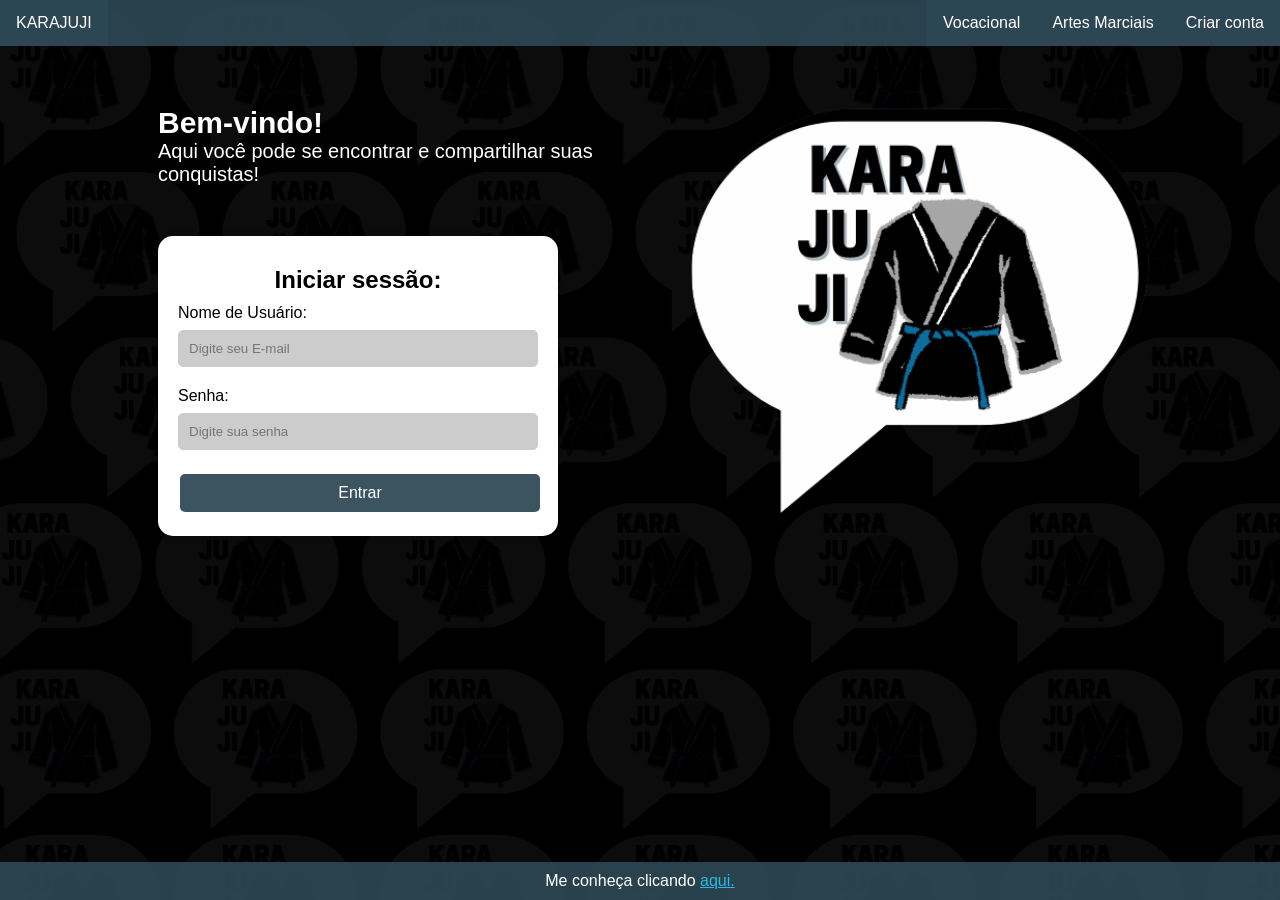
<file: frontend/src/pages/Bem-Vindo/index.html>
<!DOCTYPE html>
<html lang="en">
<head>
  <meta charset="UTF-8">
  <meta name="viewport" content="width=device-width, initial-scale=1.0">
  <link rel="stylesheet" href="style.css">
  <title>Bem-Vindo ao Karajuji</title>
</head>

<body>
  <header>
    <nav>
      <a href="./index.html">KARAJUJI</a>
    </nav>
    <div class="navbar" id="myNavbar">
      <a href="../Vocacional_teste/index.html">Vocacional</a>
      <div class="dropdown">
        <button class="dropbtn">Artes Marciais
          <i class="fa fa-caret-down"></i>
        </button>
        <div class="dropdown-content">
          <a href="../InfoJUDÔ/index.html">Judô</a>
          <a href="../InfoJIUJITSU/index.html">Jiu-Jitsu</a>
          <a href="../InfoKARATÊ/index.html">Karatê</a>
        </div>
      </div>
      <a href="../CriarConta/index.html">Criar conta</a>
    </div>
  </header>  
  
  <main>  
    <div class="container_esquerda">
        <div class="container_esquerda_entrada">
            <h2>Bem-vindo!</h2>
            <p>Aqui você pode se encontrar e compartilhar suas conquistas!</p>
        </div>
        <div class="containerForm">
            <h2>Iniciar sessão:</h2>
            <form>
                <label for="username">Nome de Usuário:</label>
                <input type="email" id="email" name="email" placeholder="Digite seu E-mail" required>
                
                <label for="password">Senha:</label>
                <input type="password" id="password" name="password" placeholder="Digite sua senha" required>
                
                <button type="button" onclick="verificandoConta()">Entrar</button>
            </form>
          </div>
        </div>
        <div class="container_direita">
        <img src="../../assets/box-img__2_-removebg-preview.png" alt="" id="img_logoDireita">
    </div>
  </main>

  <footer>
    <p>Me conheça clicando <a href="#">aqui.</a></p>
  </footer>
  
  <script>
    if (localStorage.getItem('token') !== null) {
      alert('Você já está logado.')
      window.location.href = 'http://127.0.0.1:5501/PROJETO%20PROFISSIONAL/frontend/src/pages/homePerfil/index.html'
    }
  </script>
  
<script src="./verificacao.js"></script>
</body>
</html>
</file>
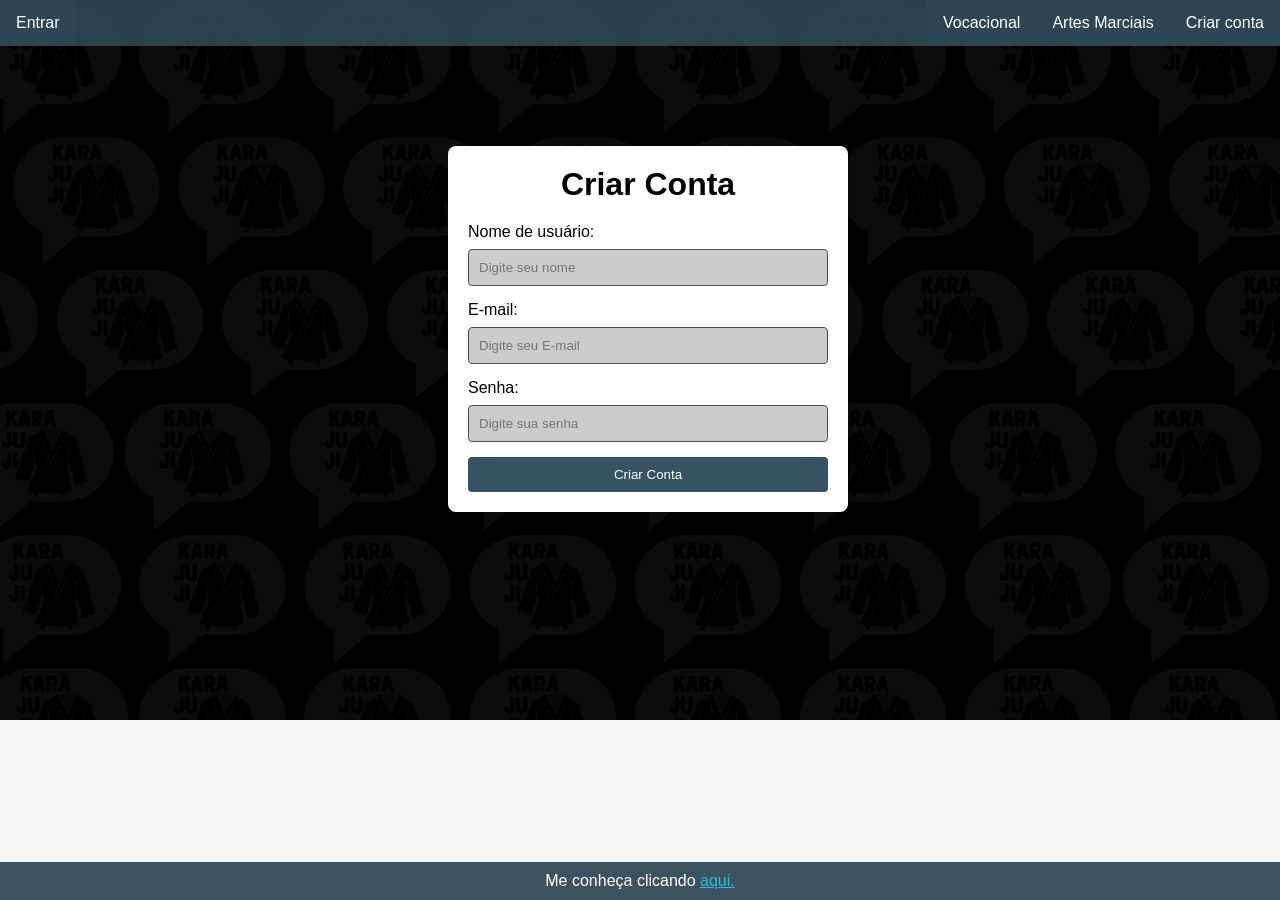
<file: frontend/src/pages/CriarConta/index.html>
<!DOCTYPE html>
<html lang="en">
<head>
    <meta charset="UTF-8">
    <meta name="viewport" content="width=device-width, initial-scale=1.0">
    <link rel="stylesheet" href="style.css">
    <title>Criação de conta</title>
</head>
<body>
    <header>
        <nav>
          <a href="../Bem-Vindo/index.html">Entrar</a>
        </nav>
        <div class="navbar" id="myNavbar">
          <a href="../Vocacional_teste/index.html">Vocacional</a>
          <div class="dropdown">
            <button class="dropbtn">Artes Marciais
              <i class="fa fa-caret-down"></i>
            </button>
            <div class="dropdown-content">
              <a href="../InfoJUDÔ/index.html">Judô</a>
              <a href="../InfoJIUJITSU/index.html">Jiu-Jitsu</a>
              <a href="../InfoKARATÊ/index.html">Karatê</a>
            </div>
          </div>
          <a href="../CriarConta/index.html">Criar conta</a>
        </div>
    </header>  
    
    <main>
        <div class="containerForm">
            <h1>Criar Conta</h1>
            <form>
              <label for="username">Nome de usuário:</label>
              <input type="text" id="username" name="username" placeholder="Digite seu nome" required>
        
              <label for="email">E-mail:</label>
              <input type="email" id="email" name="email" placeholder="Digite seu E-mail" required>
        
              <label for="password">Senha:</label>
              <input type="password" id="password" name="password" placeholder="Digite sua senha" required>
        
              <button type="button" onclick="createAccout()">Criar Conta</button>
            </form>
            </div>
    </main>

    <footer>
        <p>Me conheça clicando <a href="#">aqui.</a></p>
    </footer>

    <script>
      if (localStorage.getItem('token') !== null) {
        alert('Você já está logado.')
        window.location.href = 'http://127.0.0.1:5501/PROJETO%20PROFISSIONAL/frontend/src/pages/homePerfil/index.html'
      }
    </script>
    
    <script src="./registro.js"></script>
</body>
</html>
</file>
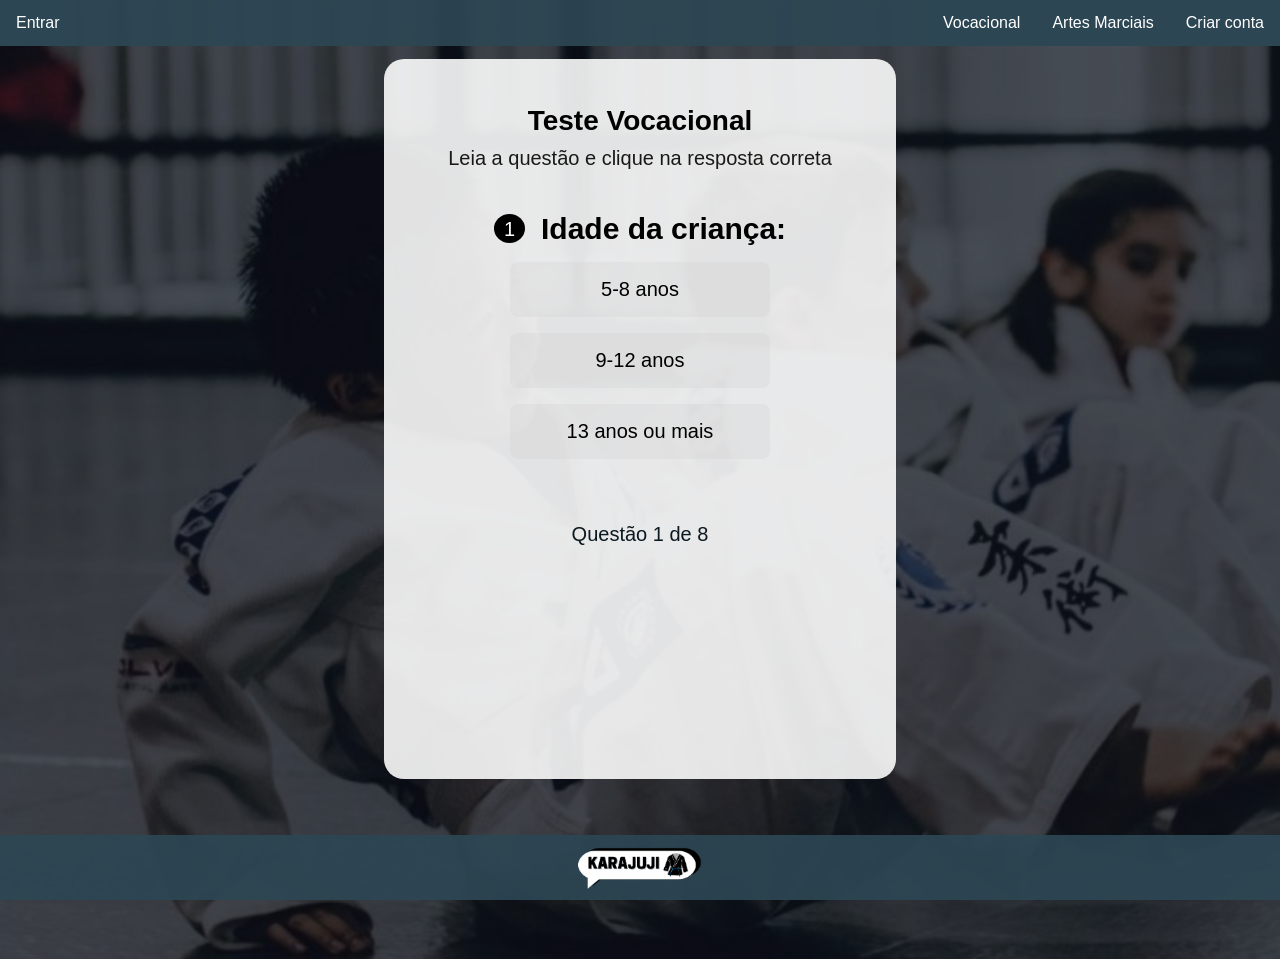
<file: frontend/src/pages/fazendo_teste/index.html>
<!DOCTYPE html>
<html lang="en">
<head>
    <meta charset="UTF-8">
    <meta name="viewport" content="width=device-width, initial-scale=1.0">
    <link rel="stylesheet" href="style.css">
    <title>Karajuji</title>
</head>

 <body>
    <header>
        <nav>
          <a href="#">Entrar</a>
        </nav>
        <div class="navbar" id="myNavbar">
          <a href="#">Vocacional</a>
          <div class="dropdown">
            <button class="dropbtn">Artes Marciais
              <i class="fa fa-caret-down"></i>
            </button>
            <div class="dropdown-content">
              <a href="../InfoJUDÔ/index.html">Judô</a>
              <a href="../InfoJIUJITSU/index.html">Jiu-Jitsu</a>
              <a href="../InfoKARATÊ/index.html">Karatê</a>
            </div>
          </div>
          <a href="../CriarConta/index.html">Criar conta</a>
        </div>
    </header>     

    <main>  
        <div class="containerPrincipal">
          <section class='conteudos'>

            <h1>Teste Vocacional</h1>

            <article class='centro' id='instrucoes'>
                Leia a questão e clique na resposta correta
            </article>

            <article class='questoes'>
                
                <header class='questao'>
                    <span id='numQuestao'></span>
                    <h2 id='pergunta'></h2>
                </header>

                <div class='corpo'>
                    <ol type='A' id='alternativas'>
                        <li id='a' value='1A' class='respostas' onClick='verificarSeAcertou(this, this)'></li>
                        <li id='b' value='1B' class='respostas' onClick='verificarSeAcertou(this, this)'></li>
                        <li id='c' value='1C' class='respostas' onClick='verificarSeAcertou(this, this)'></li>
                    </ol>
                </div>
            </article>
            
            <article id='aviso'>Questão <span id='numero'></span> de <span id='total'></span></article>
            
            <button id="result" onclick="redirecionarParaArte()">Conheça mais sobre essa Arte Marcial!</button>
        </section>
        </div>           
    </main>
    

    <footer>
      <img src="../../assets/box-img-horizontal.png" alt="">
    </footer>
    
    
    <script src="../fazendo_teste/main.js" defer></script>
 </body>
</html>
</file>
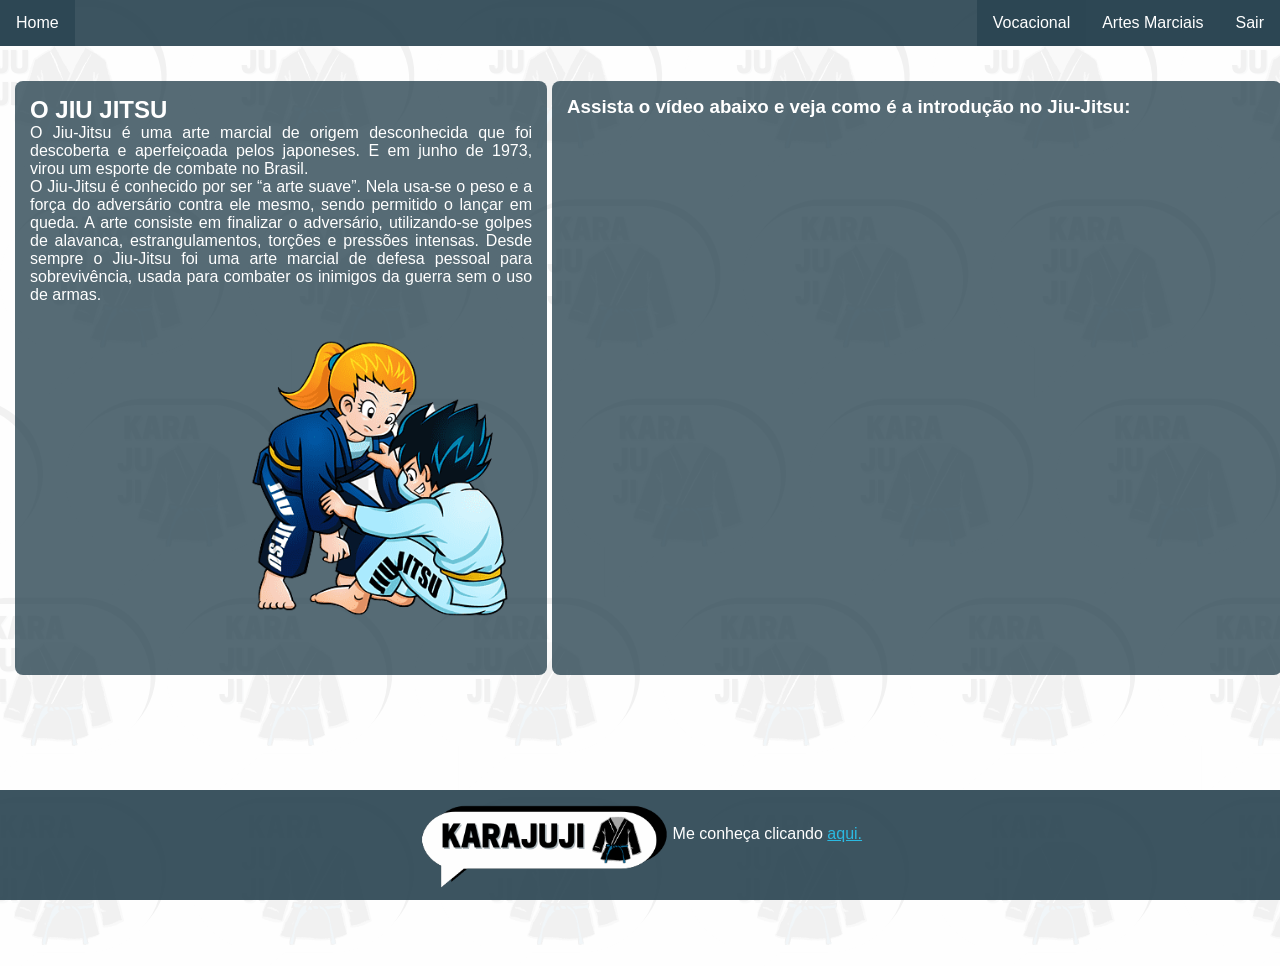
<file: frontend/src/pages/InfoJIUJITSU/index.html>
<!DOCTYPE html>
<html lang="en">
<head>
    <meta charset="UTF-8">
    <meta name="viewport" content="width=device-width, initial-scale=1.0">
    <link rel="stylesheet" href="style.css">
    <title>Sobre as Artes</title>
</head>
<body>
    <header>
        <nav>
          <a href="../homePerfil/index.html">Home</a>
        </nav>
        <div class="navbar" id="myNavbar">
          <a href="../Vocacional_teste/index.html">Vocacional</a>
          <div class="dropdown">
            <button class="dropbtn">Artes Marciais
              <i class="fa fa-caret-down"></i>
            </button>
            <div class="dropdown-content">
                <a href="../InfoJUDÔ/index.html">Judô</a>
                <a href="../InfoJIUJITSU/index.html">Jiu-Jitsu</a>
                <a href="../InfoKARATÊ/index.html">Karatê</a>
            </div>
          </div>
          <a href="">Sair</a>
        </div>
    </header>  
    
    <main>
        <section class="container_principal">
            <div class="infoJudo">
                <h2>O JIU JITSU</h2>
                <p> O Jiu-Jitsu é uma arte marcial de origem desconhecida que foi descoberta e aperfeiçoada pelos japoneses. 
                    E em junho de 1973, virou um esporte de combate no Brasil. 
                </p>
                <p> O Jiu-Jitsu é conhecido por ser “a arte suave”. 
                    Nela usa-se o peso e a força do adversário contra ele mesmo, sendo permitido o lançar em queda.  
                    A arte consiste em finalizar o adversário, utilizando-se golpes de alavanca, estrangulamentos, torções e pressões intensas. 
                    Desde sempre o Jiu-Jitsu foi uma arte marcial de defesa pessoal para sobrevivência, usada para combater os inimigos da guerra sem o uso de armas.   
                </p>
                <img src="../../assets/image-removebg-preview (6).png" id="imgJudo" alt="">
            </div>
            <div class="video">
              <h3>Assista o vídeo abaixo e veja como é a introdução no Jiu-Jitsu:</h3>
              <iframe id="video3" width="700" height="415" src="https://www.youtube.com/embed/0QDgz6cD4LQ" title="YouTube video player" frameborder="0" allow="accelerometer; autoplay; clipboard-write; encrypted-media; gyroscope; picture-in-picture; web-share" allowfullscreen></iframe>
            </div>
        </section>
        <!-- <section class="secDeBaixo">
          <div class="containerDeBaixo">
            <h4>Saiba mais sobre a prática de artes marciais com crianças em https://www.google.com</h4>
          </div>
        </section> -->
    </main>
    
    <footer>
      <img src="../../assets/box-img-horizontal.png" alt="">
      <div class="meuLink">
        <p>Me conheça clicando <a href="#">aqui.</a></p>
      </div>
    </footer>
    
</body>
</html>
</file>
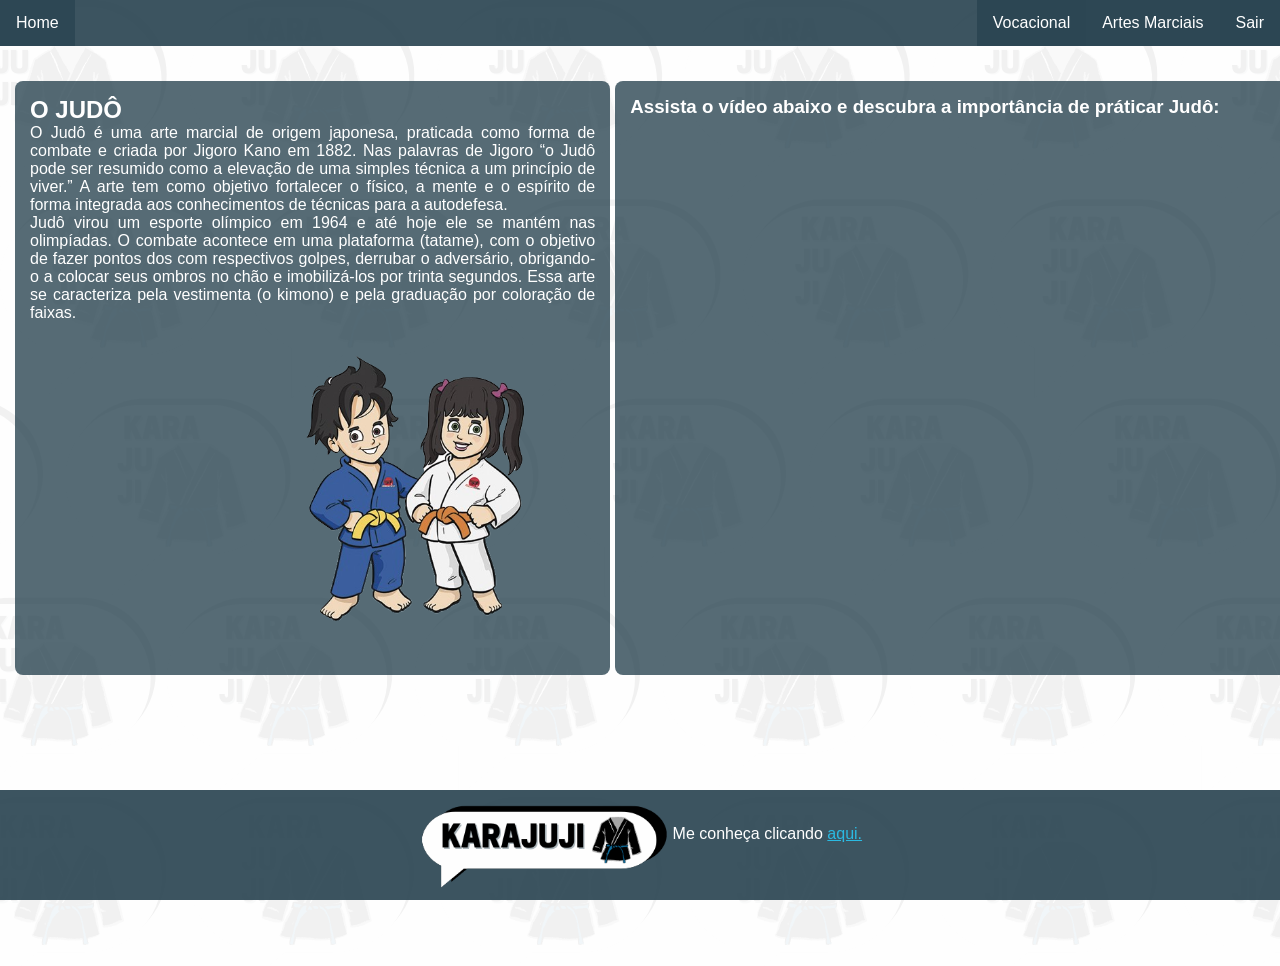
<file: frontend/src/pages/InfoJUDÔ/index.html>
<!DOCTYPE html>
<html lang="en">
<head>
    <meta charset="UTF-8">
    <meta name="viewport" content="width=device-width, initial-scale=1.0">
    <link rel="stylesheet" href="style.css">
    <title>Sobre as Artes</title>
</head>
<body>
    <header>
        <nav>
          <a href="../homePerfil/index.html">Home</a>
        </nav>
        <div class="navbar" id="myNavbar">
          <a href="../Vocacional_teste/">Vocacional</a>
          <div class="dropdown">
            <button class="dropbtn">Artes Marciais
              <i class="fa fa-caret-down"></i>
            </button>
            <div class="dropdown-content">
              <a href="../InfoJUDÔ/index.html">Judô</a>
              <a href="../InfoJIUJITSU/index.html">Jiu-Jitsu</a>
              <a href="../InfoKARATÊ/index.html">Karatê</a>
            </div>
          </div>
          <a href="">Sair</a>
        </div>
    </header>  
    
    <main>
        <section class="container_principal">
            <div class="infoJudo">
                <h2>O JUDÔ</h2>
                <p> O Judô é uma arte marcial de origem japonesa, praticada como forma de combate e criada por Jigoro Kano em 1882.
                  Nas palavras de Jigoro “o Judô pode ser resumido como a elevação de uma simples técnica a um princípio de viver.” 
                  A arte tem como objetivo fortalecer o físico, a mente e o espírito de forma integrada aos conhecimentos de
                  técnicas para a autodefesa.    
                </p>
                <p> Judô virou um esporte olímpico em 1964 e até hoje ele se mantém nas olimpíadas. 
                  O combate acontece em uma plataforma (tatame), com o objetivo de fazer pontos dos com respectivos golpes, 
                  derrubar o adversário, obrigando-o a colocar seus ombros no chão e imobilizá-los por trinta segundos. 
                  Essa arte se caracteriza pela vestimenta (o kimono) e pela graduação por coloração de faixas.
                </p>
                <img src="../../assets/image-removebg-preview (5).png" id="imgJudo" alt="">
            </div>
            <div class="video">
              <h3>Assista o vídeo abaixo e descubra a importância de práticar Judô:</h3>
              <iframe id="video3" width="700" height="415" src="https://www.youtube.com/embed/gsSUitpHc00" title="YouTube video player" frameborder="0" allow="accelerometer; autoplay; clipboard-write; encrypted-media; gyroscope; picture-in-picture; web-share" allowfullscreen></iframe>
            </div>
        </section>
    </main>

    <footer>
      <img src="../../assets/box-img-horizontal.png" alt="">
      <div class="meuLink">
        <p>Me conheça clicando <a href="#">aqui.</a></p>
      </div>
    </footer>
    
</body>
</html>
</file>
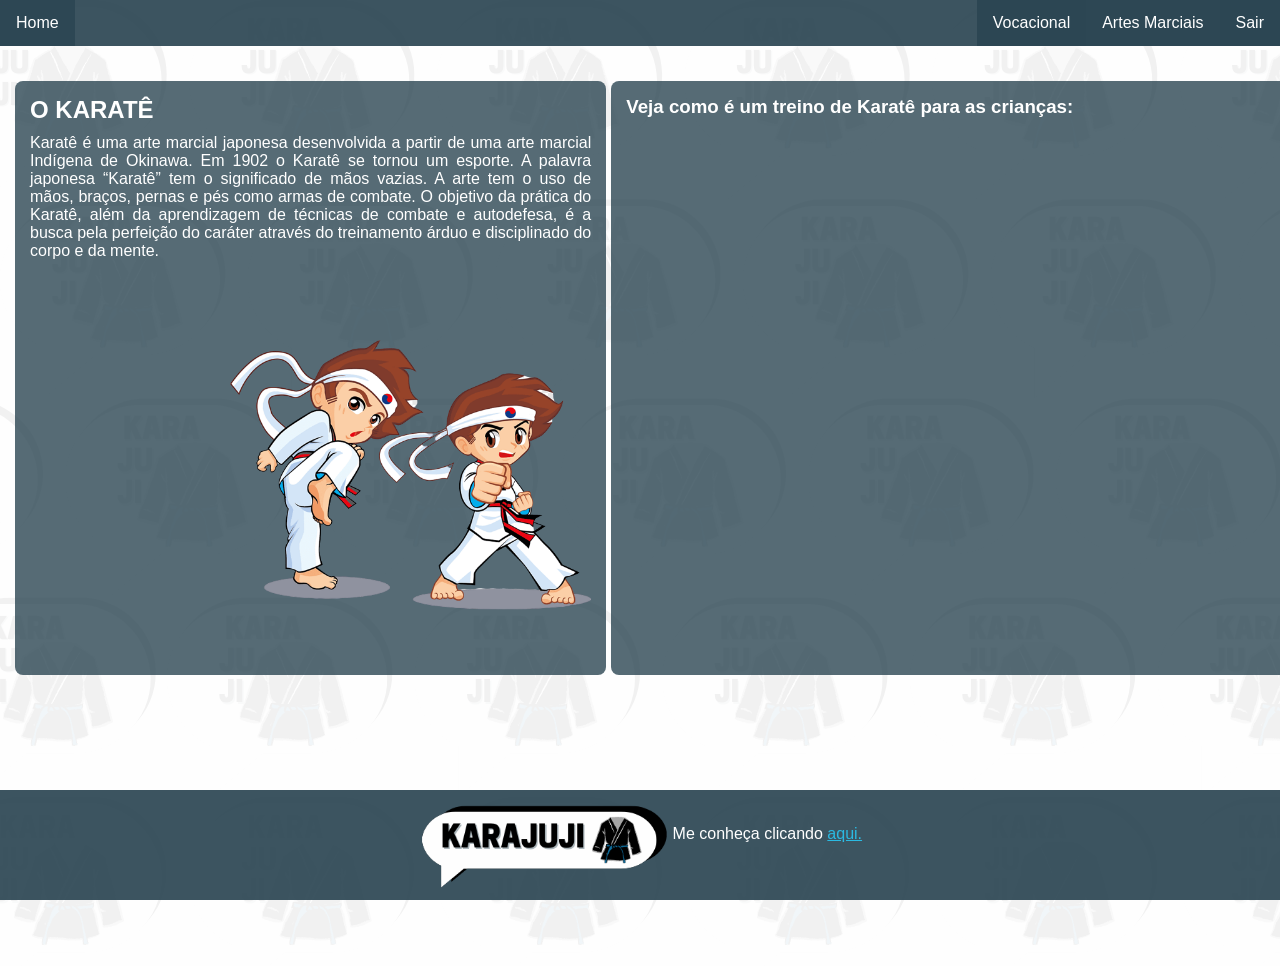
<file: frontend/src/pages/InfoKARATÊ/index.html>
<!DOCTYPE html>
<html lang="en">
<head>
    <meta charset="UTF-8">
    <meta name="viewport" content="width=device-width, initial-scale=1.0">
    <link rel="stylesheet" href="style.css">
    <title>Sobre as Artes</title>
</head>
<body>
    <header>
        <nav>
          <a href="../homePerfil/index.html">Home</a>
        </nav>
        <div class="navbar" id="myNavbar">
          <a href="../Vocacional_teste/index.html">Vocacional</a>
          <div class="dropdown">
            <button class="dropbtn">Artes Marciais
              <i class="fa fa-caret-down"></i>
            </button>
            <div class="dropdown-content">
                <a href="../InfoJUDÔ/index.html">Judô</a>
                <a href="../InfoJIUJITSU/index.html">Jiu-Jitsu</a>
                <a href="../InfoKARATÊ/index.html">Karatê</a>
            </div>
          </div>
          <a href="">Sair</a>
        </div>
    </header>  
    
    <main>
        <section class="container_principal">
            <div class="infoJudo">
                <h2>O KARATÊ</h2>
                <p> Karatê é uma arte marcial japonesa desenvolvida a partir de uma arte marcial Indígena de Okinawa. 
                    Em 1902 o Karatê se tornou um esporte. A palavra japonesa “Karatê” tem o significado de mãos vazias. 
                    A arte tem o uso de mãos, braços, pernas e pés como armas de combate. 
                    O objetivo da prática do Karatê, além da aprendizagem de técnicas de combate e autodefesa, é a busca pela 
                    perfeição do caráter através do treinamento árduo e disciplinado do corpo e da mente.  
                </p>
                <img src="../../assets/image-removebg-preview (7).png" id="imgJudo" alt="">
            </div>
            <div class="video">
              <h3>Veja como é um treino de Karatê para as crianças:</h3>
              <iframe width="700" height="415" src="https://www.youtube.com/embed/v8Bno39ZRJ4" title="YouTube video player" frameborder="0" allow="accelerometer; autoplay; clipboard-write; encrypted-media; gyroscope; picture-in-picture; web-share" allowfullscreen></iframe>
            </div>
        </section>
        <!-- <section class="secDeBaixo">
          <div class="containerDeBaixo">
            <h4>Saiba mais sobre a prática de artes marciais com crianças em https://www.google.com</h4>
          </div>
        </section> -->
    </main>
    
    <footer>
      <img src="../../assets/box-img-horizontal.png" alt="">
      <div class="meuLink">
        <p>Me conheça clicando <a href="#">aqui.</a></p>
      </div>
    </footer>
    
</body>
</html>
</file>
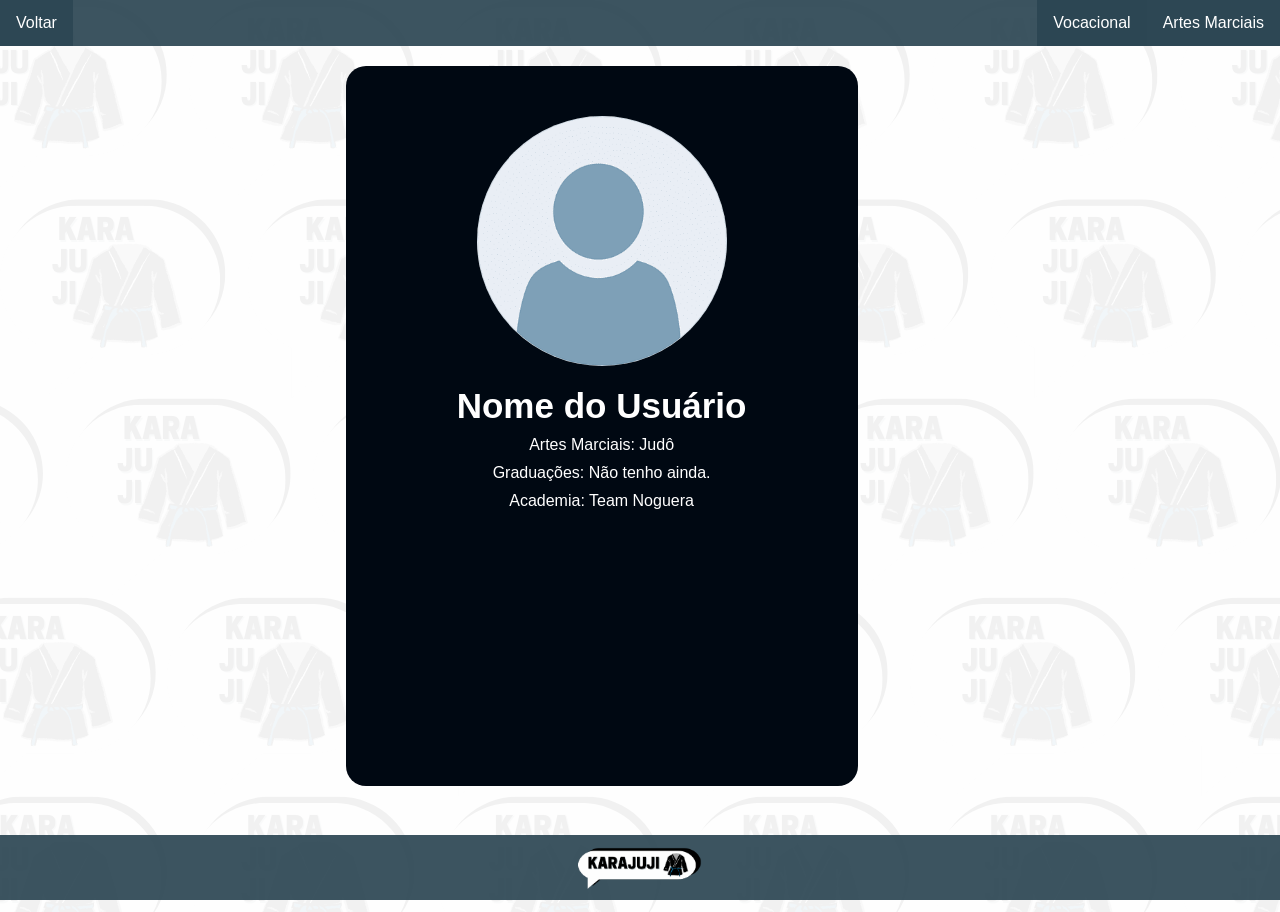
<file: frontend/src/pages/PesquisaUsuario/index.html>
<!DOCTYPE html>
<html lang="en">
<head>
    <meta charset="UTF-8">
    <meta name="viewport" content="width=device-width, initial-scale=1.0">
    <link rel="stylesheet" href="style.css">
    <title>Home Karajuji</title>
</head>

<body>
    <header>
        <nav>
          <a href="../homePerfil/index.html">Voltar</a>
        </nav>
        <div class="navbar" id="myNavbar">
          <a href="../Vocacional_teste/index.html">Vocacional</a>
          <div class="dropdown">
            <button class="dropbtn">Artes Marciais
              <i class="fa fa-caret-down"></i>
            </button>
            <div class="dropdown-content">
              <a href="../InfoJUDÔ/index.html">Judô</a>
              <a href="../InfoJIUJITSU/index.html">Jiu-Jitsu</a>
              <a href="../InfoKARATÊ/index.html">Karatê</a>
            </div>
          </div>
        </div>
    </header>     

    <main>  
        <div class="containerPrincipal">
            <div class="containerPerfil">
              <img src="../../assets/login.png" alt="Profile Picture" id="fotoPerfil">
              <div class="perfilName">Nome do Usuário</div>
              <div class="perfilInfo">Artes Marciais: Judô</div>
              <div class="perfilInfo">Graduações: Não tenho ainda.</div>
              <div class="perfilInfo">Academia: Team Noguera</div>
            </div>
            </div>
        </div>
    </main>
    
    <footer>
      <img src="../../assets/box-img-horizontal.png" alt="">
    </footer>
</body>
</html>
</file>
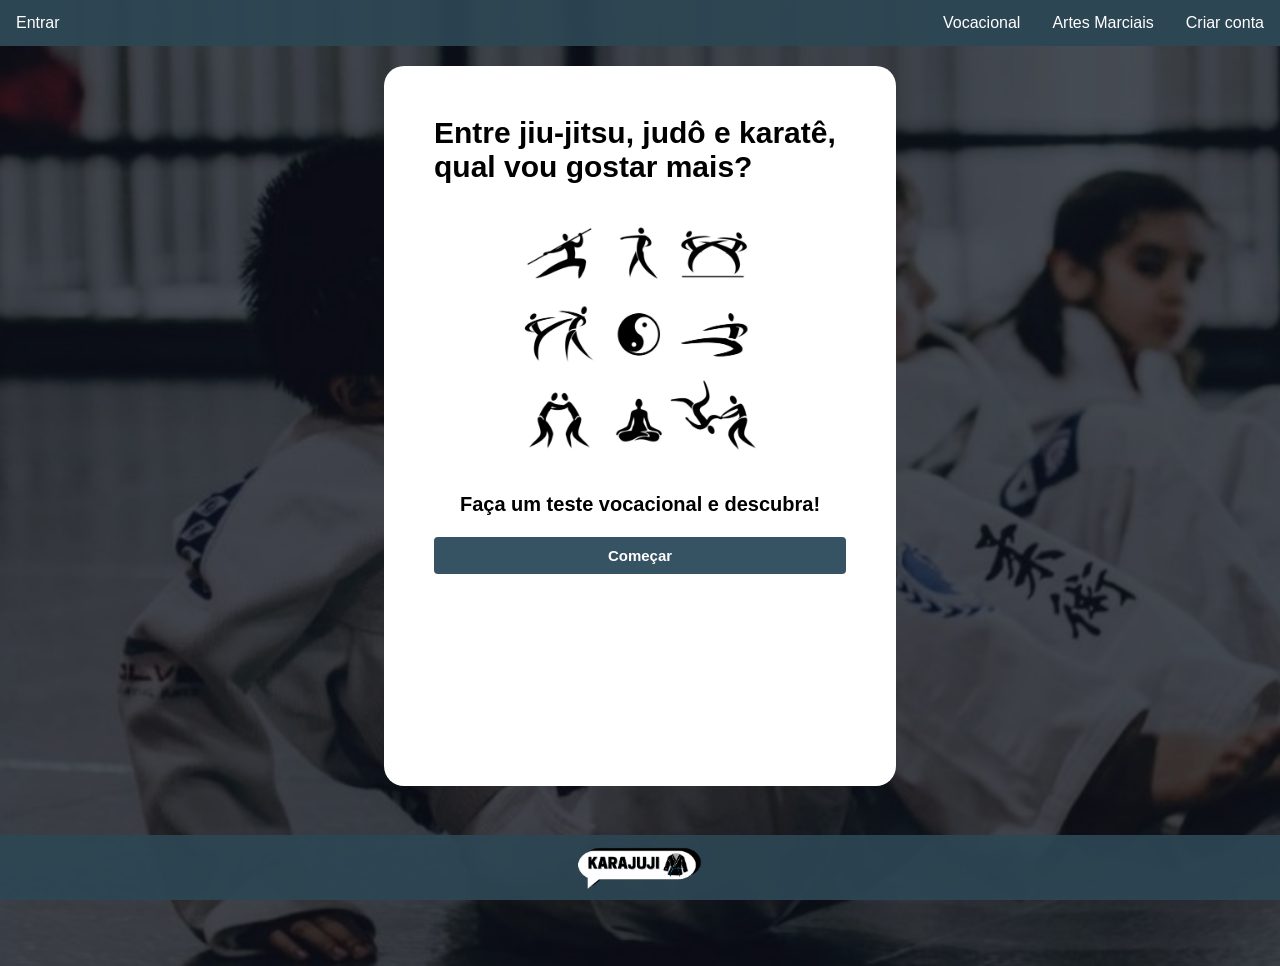
<file: frontend/src/pages/Vocacional_teste/index.html>
<!DOCTYPE html>
<html lang="en">
<head>
    <meta charset="UTF-8">
    <meta name="viewport" content="width=device-width, initial-scale=1.0">
    <link rel="stylesheet" href="style.css">
    <title>Teste Vocacional - Karajuji</title>
</head>

<body>
    <header>
        <nav>
          <a href="../Bem-Vindo/index.html">Entrar</a>
        </nav>
        <div class="navbar" id="myNavbar">
          <a href="#">Vocacional</a>
          <div class="dropdown">
            <button class="dropbtn">Artes Marciais
              <i class="fa fa-caret-down"></i>
            </button>
            <div class="dropdown-content">
              <a href="../InfoJUDÔ/index.html">Judô</a>
              <a href="../InfoJIUJITSU/index.html">Jiu-Jitsu</a>
              <a href="../InfoKARATÊ/index.html">Karatê</a>
            </div>
          </div>
          <a href="../CriarConta/index.html">Criar conta</a>
        </div>
    </header>     

    <main>  
        <div class="containerPrincipal">
          <h2>Entre jiu-jitsu, judô e karatê, qual vou gostar mais?</h2>
          
          <img src="../../assets/img_pag_teste.jpg" id="imgArtes" alt="imagem de diferentes artes marciais">

          <h4>Faça um teste vocacional e descubra!</h4>

          <button id="comecarTeste" onclick="redirecionar()">Começar</button></a>
        </div>
    </main>
    
    <footer>
      <img src="../../assets/box-img-horizontal.png" alt="">
    </footer>
    <script src="redirect.js"></script>
</body>
</html>
</file>
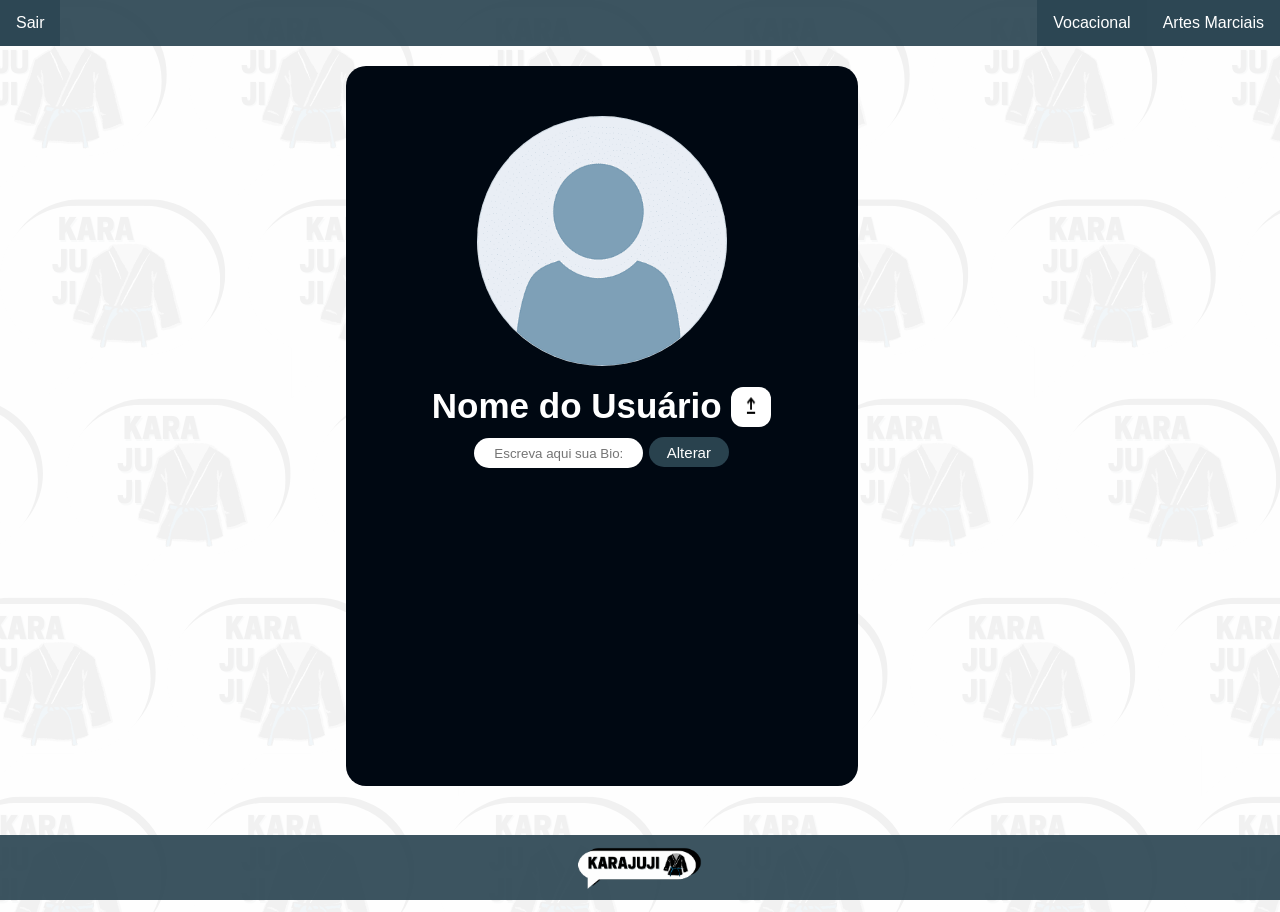
<file: frontend/src/pages/Editar/edit.html>
<!DOCTYPE html>
<html lang="en">
<head>
    <meta charset="UTF-8">
    <meta name="viewport" content="width=device-width, initial-scale=1.0">
    <link rel="stylesheet" href="edit.css">
    <title>Home Karajuji</title>
</head>

<body>
    <header>
        <nav>
          <a href="">Sair</a>
        </nav>
        <div class="navbar" id="myNavbar">
          <a href="../Vocacional_teste/index.html">Vocacional</a>
          <div class="dropdown">
            <button class="dropbtn">Artes Marciais
              <i class="fa fa-caret-down"></i>
            </button>
            <div class="dropdown-content">
              <a href="../InfoJUDÔ/index.html">Judô</a>
              <a href="../InfoJIUJITSU/index.html">Jiu-Jitsu</a>
              <a href="../InfoKARATÊ/index.html">Karatê</a>
            </div>
          </div>
        </div>
    </header>     

    <main>  
        <div class="containerPrincipal">
            <div class="containerPerfil">
                <img src="../../assets/login.png" alt="Profile Picture" id="fotoPerfil">
                <div class="perfilName">Nome do Usuário <button id="botaoEdit"> <img src="../../assets/edit.png" alt="edit" id="perfilEdit"></button></div>
                <input type="text" id="inputBio" placeholder="Escreva aqui sua Bio:">
                <button onclick="editar()" id="editBtn">Alterar</button>         
            </div>
        </div>
    </main>
    
    <footer>
      <img src="../../assets/box-img-horizontal.png" alt="">
    </footer>
</body>
</html>
</file>
<file: frontend/src/pages/Bem-Vindo/style.css>
@import url('https://fonts.googleapis.com/css2?family=Hubballi&display=swap');

*{
    margin: 0;
    padding: 0;
    box-sizing: border-box;
}

/* CABEÇA<--------------------------------------------------------------------------------------------------- */


header{
  display: flex;
  overflow: hidden;
  background-color: #2d4754ec;
  justify-content: space-between;
  }

header a {
  float: left;
  font-size: 16px;
  color: white;
  text-align: center;
  padding: 14px 16px;
  text-decoration: none;
  background-color: #2d4754ec;
}

nav a:hover{
  background-color: rgb(255, 255, 255);
  border-radius: 3px;
  color: black;
}

.navbar {
  overflow: hidden;
  background-color: #2d4754ec;
}

.navbar a {
  float: left;
  font-size: 16px;
  color: white;
  text-align: center;
  padding: 14px 16px;
  text-decoration: none;
}

.dropdown {
  float: left;
  overflow: hidden;
}

.dropdown .dropbtn {
  font-size: 16px;
  border: none;
  outline: none;
  color: white;
  padding: 14px 16px;
  background-color: inherit;
  font-family: inherit;
  margin: 0;
}

.navbar a:hover, .dropdown:hover .dropbtn {
  background-color: rgb(255, 255, 255);
  border-radius: 3px;
  color: black;
}

.dropdown-content {
  display: none;
  position: absolute;
  background-color: #f9f9f9;
  min-width: 160px;
  box-shadow: 0px 8px 16px 0px rgba(0,0,0,0.2);
  z-index: 1;
}

.dropdown-content a {
  
  float: none;
  color: white;
  padding: 12px 16px;
  text-decoration: none;
  display: block;
  text-align: left;
}

.dropdown-content a:hover {
  background-color: rgb(255, 255, 255);
}

.dropdown:hover .dropdown-content {
  display: block;
}

@media screen and (max-width: 600px) {
  .navbar a:not(:first-child), .dropdown .dropbtn {
    display: none;
  }
  .navbar a.icon {
    float: right;
    display: block;
  }
}

@media screen and (max-width: 600px) {
  .navbar.responsive {
    position: relative;
  }
  .navbar.responsive .icon {
    position: absolute;
    right: 0;
    top: 0;
  }
  .navbar.responsive a {
    float: none;
    display: block;
    text-align: left;
  }
  .navbar.responsive .dropdown {
    float: none;
  }
  .navbar.responsive .dropdown-content {
    position: relative;
  }
  .navbar.responsive .dropdown .dropbtn {
    display: block;
    width: 100%;
    text-align: left;
  }
}

/* CORPO<--------------------------------------------------------------------------------------------------- */


  body {  
    background-image: url(../../assets/fundoPPPP.png);
    background-repeat: no-repeat;
    background-size: cover;
    font-family: Arial, sans-serif;
    background-color: #171717;
    min-height: 100vh;
    padding: 0;
    margin: 0;
}

main{
    display: flex;
    justify-content: space-between;
    color: white;   
}

.container_esquerda{
    padding: 30px;
    margin-top: 30px;
    margin-left: 10%;
}

.container_esquerda_entrada{
    font-family: Arial, Helvetica, sans-serif;
    font-size: 20px;
}

.containerForm {
    max-width: 400px;
    margin-top: 50px;
    /* background-color: #313131; */
    background-color: white;
    color: black;
    border-radius: 15px;
    padding: 20px;
    box-shadow: 0px 0px 10px rgba(0, 0, 0, 0.1);
}
.containerForm h2 {
    padding: 10px;
    text-align: center;
}

label {
    display: block;
    margin-bottom: 8px;
}

input[type="email"],
input[type="password"] {
    width: 100%;
    padding: 10px;
    margin-bottom: 20px;
    border: 1px solid #ccc;
    background-color: #ccc;
    border-radius: 5px;
}
button {
    background-color: #2d4754ec;
    color: #fff;
    border: none;
    padding: 10px 20px;
    text-align: center;
    text-decoration: none;
    display: inline-block;
    font-size: 16px;
    margin: 4px 2px;
    cursor: pointer;
    width: 100%;
    border-radius: 5px;
}

button:hover {
  background-color: rgb(12, 8, 27);
}

.container_direita{
    margin-right: 15%;
}

#img_logoDireita{
width: 120%;
}

/* FOOTER<--------------------------------------------------------------------------------------------------- */
footer {
  background-color: #2d4754ec;
  color: #fff;
  text-align: center;
  padding: 10px;
  position: absolute;
  bottom: 0;
  width: 100%;
}

footer a {
    color: rgb(43, 186, 226);
}
</file>
<file: frontend/src/pages/CriarConta/style.css>
@import url('https://fonts.googleapis.com/css2?family=Hubballi&display=swap');

*{
    margin: 0;
    padding: 0;
    box-sizing: border-box;
}

/* CABEÇA<--------------------------------------------------------------------------------------------------- */

header{
    display: flex;
    overflow: hidden;
    background-color: #2d4754ec;
    justify-content: space-between;
    }

  header a {
    float: left;
    font-size: 16px;
    color: white;
    text-align: center;
    padding: 14px 16px;
    text-decoration: none;
    background-color: #2d4754ec;
  }
  
  nav a:hover{
    background-color: rgb(255, 255, 255);
    border-radius: 3px;
    color: black;
  }

  .navbar {
    overflow: hidden;
    background-color: #2d4754ec;
  }

  .navbar a {
    float: left;
    font-size: 16px;
    color: white;
    text-align: center;
    padding: 14px 16px;
    text-decoration: none;
  }

  .dropdown {
    float: left;
    overflow: hidden;
  }

  .dropdown .dropbtn {
    font-size: 16px;
    border: none;
    outline: none;
    color: white;
    padding: 14px 16px;
    background-color: inherit;
    font-family: inherit;
    margin: 0;
  }

  .navbar a:hover, .dropdown:hover .dropbtn {
    background-color: rgb(255, 255, 255);
    border-radius: 3px;
    color: black;
  }

  .dropdown-content {
    display: none;
    position: absolute;
    background-color: #f9f9f9;
    min-width: 160px;
    box-shadow: 0px 8px 16px 0px rgba(0,0,0,0.2);
    z-index: 1;
  }

  .dropdown-content a {
    
    float: none;
    color: white;
    padding: 12px 16px;
    text-decoration: none;
    display: block;
    text-align: left;
  }

  .dropdown-content a:hover {
    background-color: rgb(255, 255, 255);
  }

  .dropdown:hover .dropdown-content {
    display: block;
  }

  @media screen and (max-width: 600px) {
    .navbar a:not(:first-child), .dropdown .dropbtn {
      display: none;
    }
    .navbar a.icon {
      float: right;
      display: block;
    }
  }

  @media screen and (max-width: 600px) {
    .navbar.responsive {
      position: relative;
    }
    .navbar.responsive .icon {
      position: absolute;
      right: 0;
      top: 0;
    }
    .navbar.responsive a {
      float: none;
      display: block;
      text-align: left;
    }
    .navbar.responsive .dropdown {
      float: none;
    }
    .navbar.responsive .dropdown-content {
      position: relative;
    }
    .navbar.responsive .dropdown .dropbtn {
      display: block;
      width: 100%;
      text-align: left;
    }
  }

/* MAIN<--------------------------------------------------------------------------------------------- */
body {
    background-image: url(../../assets/fundoPPPP.png);
    background-repeat: no-repeat;
    background-size: cover;
    font-family: Arial, sans-serif;
    margin: 0;
    padding: 0;
    background-color: #f5f5f5;
}

  .containerForm {
    max-width: 400px;
    margin-top: 100px;
    margin-left: 35%;
    padding: 20px;
    background-color: white;
    color: black;
    border-radius: 8px;
    box-shadow: 0 2px 4px rgba(0, 0, 0, 0.1);
  }

  h1 {
    text-align: center;
    margin-bottom: 20px;
  }

  label {
    display: block;
    margin-bottom: 8px;
  }

  input[type="text"],
  input[type="email"],
  input[type="password"] {
    width: 100%;
    padding: 10px;
    margin-bottom: 15px;
    border: 1px solid #4f4f4f;
    background-color: #ccc;
    border-radius: 4px;  
    color: black;
}

  button {
    display: block;
    width: 100%;
    padding: 10px;
    background-color: #254657ec;
    color: #fff;
    border: none;
    border-radius: 4px;
    cursor: pointer;
  }

  button:hover {
    background-color: #112028ec;
  }

/* FOOTER<--------------------------------------------------------------------------------------------------- */
footer {
    background-color: #2d4754ec;
    color: #fff;
    text-align: center;
    padding: 10px;
    position: absolute;
    bottom: 0;
    width: 100%;
}
  
footer a {
    color: rgb(43, 186, 226);
    }
</file>
<file: frontend/src/pages/fazendo_teste/style.css>
@import url('https://fonts.googleapis.com/css2?family=Hubballi&display=swap');

*{
    margin: 0;
    padding: 0;
    box-sizing: border-box;
}

/* CABEÇA<--------------------------------------------------------------------------------------------------- */

header{
  display: flex;
  overflow: hidden;
  background-color: #2d4754ec;
  justify-content: space-between;
  font-family: Arial, Helvetica, sans-serif;
  }

header a {
  float: left;
  font-size: 16px;
  color: white;
  text-align: center;
  padding: 14px 16px;
  text-decoration: none;
  background-color: #2d4754ec;
}

nav a:hover{
  background-color: rgb(255, 255, 255);
  border-radius: 3px;
  color: black;
}

.navbar {
  overflow: hidden;
  background-color: #2d4754ec;
}

.navbar a {
  float: left;
  font-size: 16px;
  color: white;
  text-align: center;
  padding: 14px 16px;
  text-decoration: none;
}

.dropdown {
  float: left;
  overflow: hidden;
}

.dropdown .dropbtn {
  font-size: 16px;
  border: none;
  outline: none;
  color: white;
  padding: 14px 16px;
  background-color: inherit;
  font-family: inherit;
  margin: 0;
}

.navbar a:hover, .dropdown:hover .dropbtn {
  background-color: rgb(255, 255, 255);
  border-radius: 3px;
  color: black;
}

.dropdown-content {
  display: none;
  position: absolute;
  background-color: #f9f9f9;
  min-width: 160px;
  box-shadow: 0px 8px 16px 0px rgba(0,0,0,0.2);
  z-index: 1;
}

.dropdown-content a {
  
  float: none;
  color: white;
  padding: 12px 16px;
  text-decoration: none;
  display: block;
  text-align: left;
}

.dropdown-content a:hover {
  background-color: rgb(255, 255, 255);
}

.dropdown:hover .dropdown-content {
  display: block;
}

@media screen and (max-width: 600px) {
  .navbar a:not(:first-child), .dropdown .dropbtn {
    display: none;
  }
  .navbar a.icon {
    float: right;
    display: block;
  }
}

@media screen and (max-width: 600px) {
  .navbar.responsive {
    position: relative;
  }
  .navbar.responsive .icon {
    position: absolute;
    right: 0;
    top: 0;
  }
  .navbar.responsive a {
    float: none;
    display: block;
    text-align: left;
  }
  .navbar.responsive .dropdown {
    float: none;
  }
  .navbar.responsive .dropdown-content {
    position: relative;
  }
  .navbar.responsive .dropdown .dropbtn {
    display: block;
    width: 100%;
    text-align: left;
  }
}
/* CORPO/PRINCIPAL<--------------------------------------------------------------------------------------------- */

body{
  background-image: url(../../assets/fundoTeste.png);
  background-repeat: no-repeat;
  background-size: cover;
}

main{
  min-height: 100vh;
}

.containerPrincipal{
  background-color: rgba(255, 255, 255, 0.881);
  width: 40vw;
  height: 80vh;
  margin-left: 30%;
  border-radius: 20px;
  padding: 30px;
  font-family:Arial, Helvetica, sans-serif;
  font-size: 20px;
  margin-top: 1%;
  text-align: center;
}


section {
  width: 100%;
  margin: 0 auto;
  padding: 1rem;
  margin-bottom: 0.625rem;
  display: flex;
  flex-direction: column;
  justify-content: center;
  align-items: center;
  /* background-color: #191919; */
}

h1 {
  text-align: center;
  font-size: 1.75rem;
}

.centro {
  text-align: center;
}

.questao {
  display: flex;
  align-items: center;
  justify-content: space-between;
  background-color: rgba(255, 255, 255, 0);
}

#numQuestao {
  display: block;
  background: black;
  padding: 4px 10px 2px 10px;
  border-radius: 50%;
  color: white;
}

#pergunta {
  margin-left: 1rem;
  color: black;
  background-color: rgba(255, 255, 255, 0);
}

/* article que acomoda a questao completa */
.questoes {
  padding: 1rem;
  border-radius: 5px;
  margin-bottom: 2rem;
  color: black
  /* background-color: #00b0ff; */
}

.questoes ol li {
  display: block;
  margin: 1rem;
  padding: 1rem;
  border-radius: 8px;
  background: #cccccc40;

}

.questoes ol li:hover {
  background: #0b181f;
  color: white;
  cursor: pointer;
}

.bloqueado {
  display: none;
}

.bloqueado li:hover {
  display: none;
}

#instrucoes {
  color: #191919;
  padding: 0.625rem;
  border-radius: 8px;
  display: flex;
  justify-content: center;
  margin-bottom: 1rem;
}

#aviso {
  color: #0b181f;
}

#result{
  display: none;
  width: 80%;
  padding: 10px;
  background-color: #2d4754ec;
  color: #fff;
  /* font-weight: bold; */
  font-size: 15px;
  border: none;
  border-radius: 10px;
  cursor: pointer;
  margin-top: 10%;
}
#result:hover {
  background-color: #112028ec;
}


/* FOOTER<----------------------------------------------------------------------------------------------------- */

footer {
  background-color: #2d4754ec;
  color: #fff;
  padding: 10px;
  bottom: 0;
  position: fixed;
  width: 100%;
  display: flex;
  justify-content: center;
}

footer img{
  height: 5vh;
}

footer p{
  margin-top: 25px;
}.meuLink{
  justify-content: flex-end;
}
  
footer a {
  color: rgb(43, 186, 226);
}
</file>
<file: frontend/src/pages/InfoJIUJITSU/style.css>
@import url('https://fonts.googleapis.com/css2?family=Hubballi&display=swap');

*{
    margin: 0;
    padding: 0;
    box-sizing: border-box;
}

/* CABEÇA<--------------------------------------------------------------------------------------------------- */


header{
  display: flex;
  overflow: hidden;
  background-color: #2d4754ec;
  justify-content: space-between;
  }

header a {
  float: left;
  font-size: 16px;
  color: white;
  text-align: center;
  padding: 14px 16px;
  text-decoration: none;
  background-color: #2d4754ec;
}

nav a:hover{
  background-color: rgb(255, 255, 255);
  border-radius: 3px;
  color: black;
}

.navbar {
  overflow: hidden;
  background-color: #2d4754ec;
}

.navbar a {
  float: left;
  font-size: 16px;
  color: white;
  text-align: center;
  padding: 14px 16px;
  text-decoration: none;
}

.dropdown {
  float: left;
  overflow: hidden;
}

.dropdown .dropbtn {
  font-size: 16px;
  border: none;
  outline: none;
  color: white;
  padding: 14px 16px;
  background-color: inherit;
  font-family: inherit;
  margin: 0;
}

.navbar a:hover, .dropdown:hover .dropbtn {
  background-color: rgb(255, 255, 255);
  border-radius: 3px;
  color: black;
}

.dropdown-content {
  display: none;
  position: absolute;
  background-color: #f9f9f9;
  min-width: 160px;
  box-shadow: 0px 8px 16px 0px rgba(0,0,0,0.2);
  z-index: 1;
}

.dropdown-content a {
  
  float: none;
  color: white;
  padding: 12px 16px;
  text-decoration: none;
  display: block;
  text-align: left;
}

.dropdown-content a:hover {
  background-color: rgb(255, 255, 255);
}

.dropdown:hover .dropdown-content {
  display: block;
}

@media screen and (max-width: 600px) {
  .navbar a:not(:first-child), .dropdown .dropbtn {
    display: none;
  }
  .navbar a.icon {
    float: right;
    display: block;
  }
}

@media screen and (max-width: 600px) {
  .navbar.responsive {
    position: relative;
  }
  .navbar.responsive .icon {
    position: absolute;
    right: 0;
    top: 0;
  }
  .navbar.responsive a {
    float: none;
    display: block;
    text-align: left;
  }
  .navbar.responsive .dropdown {
    float: none;
  }
  .navbar.responsive .dropdown-content {
    position: relative;
  }
  .navbar.responsive .dropdown .dropbtn {
    display: block;
    width: 100%;
    text-align: left;
  }
}


/* MAIN<--------------------------------------------------------------------------------------------- */
body {
  background-image: url(../../assets/fundoBramco.png);
  background-position: cover;
  background-repeat: no-repeat;  
  font-family: Arial, sans-serif;
  min-height: 100vh;
  display: flex;
  flex-direction: column;
}

main{
  min-height: 100vh;
  color: black;
  margin-top: 20px;

}

.container_principal{
  padding: 15px;
  min-width: 90vw;
  text-align: justify;
  display: flex;
}
.infoJudo{
  width: 50vw;
  height: 66vh;
  padding: 15px;
  color: white;
  border-radius: 8px;
  background-color:#2d4754cd;
  font-family: Arial, Helvetica, sans-serif;  
}.infoJudo img{
  height: 40vh;
  margin-left: 200px;
  margin-top: 10px;
}

.video{
  background-color:#2d4754cd;
  border-radius: 8px;
  color: white;
  padding: 15px;
  margin-left: 5px;
  height: 66vh;
}#video3{
  margin-top: 5px;
}

/* .secDeBaixo{
  position: fixed;
  margin-top: 5px;
}.containerDeBaixo{
  background-color:#13262f;
  text-align: center;
  color: white;
  padding: 25px;
  width:100vw;
} */

/* FOOTER<--------------------------------------------------------------------------------------------------- */
footer {
  background-color: #2d4754ec;
  color: #fff;
  padding: 10px;
  bottom: 0;
  position: fixed;
  width: 100%;
  display: flex;
  justify-content: center;
}

footer img{
  height: 10vh;
}

footer p{
  margin-top: 25px;
}.meuLink{
  justify-content: flex-end;
}
  
footer a {
  color: rgb(43, 186, 226);
}
</file>
<file: frontend/src/pages/InfoJUDÔ/style.css>
@import url('https://fonts.googleapis.com/css2?family=Hubballi&display=swap');

*{
    margin: 0;
    padding: 0;
    box-sizing: border-box;
}

/* CABEÇA<--------------------------------------------------------------------------------------------------- */


header{
  display: flex;
  overflow: hidden;
  background-color: #2d4754ec;
  justify-content: space-between;
  }

header a {
  float: left;
  font-size: 16px;
  color: white;
  text-align: center;
  padding: 14px 16px;
  text-decoration: none;
  background-color: #2d4754ec;
}

nav a:hover{
  background-color: rgb(255, 255, 255);
  border-radius: 3px;
  color: black;
}

.navbar {
  overflow: hidden;
  background-color: #2d4754ec;
}

.navbar a {
  float: left;
  font-size: 16px;
  color: white;
  text-align: center;
  padding: 14px 16px;
  text-decoration: none;
}

.dropdown {
  float: left;
  overflow: hidden;
}

.dropdown .dropbtn {
  font-size: 16px;
  border: none;
  outline: none;
  color: white;
  padding: 14px 16px;
  background-color: inherit;
  font-family: inherit;
  margin: 0;
}

.navbar a:hover, .dropdown:hover .dropbtn {
  background-color: rgb(255, 255, 255);
  border-radius: 3px;
  color: black;
}

.dropdown-content {
  display: none;
  position: absolute;
  background-color: #f9f9f9;
  min-width: 160px;
  box-shadow: 0px 8px 16px 0px rgba(0,0,0,0.2);
  z-index: 1;
}

.dropdown-content a {
  
  float: none;
  color: white;
  padding: 12px 16px;
  text-decoration: none;
  display: block;
  text-align: left;
}

.dropdown-content a:hover {
  background-color: rgb(255, 255, 255);
}

.dropdown:hover .dropdown-content {
  display: block;
}

@media screen and (max-width: 600px) {
  .navbar a:not(:first-child), .dropdown .dropbtn {
    display: none;
  }
  .navbar a.icon {
    float: right;
    display: block;
  }
}

@media screen and (max-width: 600px) {
  .navbar.responsive {
    position: relative;
  }
  .navbar.responsive .icon {
    position: absolute;
    right: 0;
    top: 0;
  }
  .navbar.responsive a {
    float: none;
    display: block;
    text-align: left;
  }
  .navbar.responsive .dropdown {
    float: none;
  }
  .navbar.responsive .dropdown-content {
    position: relative;
  }
  .navbar.responsive .dropdown .dropbtn {
    display: block;
    width: 100%;
    text-align: left;
  }
}


/* MAIN<--------------------------------------------------------------------------------------------- */
body {
  background-image: url(../../assets/fundoBramco.png);
  background-position: cover;
  background-repeat: no-repeat;  
  font-family: Arial, sans-serif;
  min-height: 100vh;
  display: flex;
  flex-direction: column;
}

main{
  display: flex;
  min-height: 100vh;
  color: black;
  margin-top: 20px;

}

.container_principal{
  padding: 15px;
  min-width: 90vw;
  text-align: justify;
  display: flex;
}
.infoJudo{
  width: 50vw;
  height: 66vh;
  padding: 15px;
  color: white;
  border-radius: 8px;
  background-color:#2d4754cd;
  font-family: Arial, Helvetica, sans-serif;  
}.infoJudo img{
  height: 35vh;
  margin-left: 200px;
  margin-top: 10px;
}

.video{
  background-color:#2d4754cd;
  border-radius: 8px;
  color: white;
  padding: 15px;
  margin-left: 5px;
  height: 66vh;
}#video3{
  margin-top: 5px;
}



/* FOOTER<--------------------------------------------------------------------------------------------------- */
footer {
  background-color: #2d4754ec;
  color: #fff;
  padding: 10px;
  bottom: 0;
  position: fixed;
  width: 100%;
  display: flex;
  justify-content: center;
}

footer img{
  height: 10vh;
}

footer p{
  margin-top: 25px;
}.meuLink{
  justify-content: flex-end;
}
  
footer a {
  color: rgb(43, 186, 226);
}
</file>
<file: frontend/src/pages/InfoKARATÊ/style.css>
@import url('https://fonts.googleapis.com/css2?family=Hubballi&display=swap');

*{
    margin: 0;
    padding: 0;
    box-sizing: border-box;
}

/* CABEÇA<--------------------------------------------------------------------------------------------------- */


header{
  display: flex;
  overflow: hidden;
  background-color: #2d4754ec;
  justify-content: space-between;
  }

header a {
  float: left;
  font-size: 16px;
  color: white;
  text-align: center;
  padding: 14px 16px;
  text-decoration: none;
  background-color: #2d4754ec;
}

nav a:hover{
  background-color: rgb(255, 255, 255);
  border-radius: 3px;
  color: black;
}

.navbar {
  overflow: hidden;
  background-color: #2d4754ec;
}

.navbar a {
  float: left;
  font-size: 16px;
  color: white;
  text-align: center;
  padding: 14px 16px;
  text-decoration: none;
}

.dropdown {
  float: left;
  overflow: hidden;
}

.dropdown .dropbtn {
  font-size: 16px;
  border: none;
  outline: none;
  color: white;
  padding: 14px 16px;
  background-color: inherit;
  font-family: inherit;
  margin: 0;
}

.navbar a:hover, .dropdown:hover .dropbtn {
  background-color: rgb(255, 255, 255);
  border-radius: 3px;
  color: black;
}

.dropdown-content {
  display: none;
  position: absolute;
  background-color: #f9f9f9;
  min-width: 160px;
  box-shadow: 0px 8px 16px 0px rgba(0,0,0,0.2);
  z-index: 1;
}

.dropdown-content a {
  
  float: none;
  color: white;
  padding: 12px 16px;
  text-decoration: none;
  display: block;
  text-align: left;
}

.dropdown-content a:hover {
  background-color: rgb(255, 255, 255);
}

.dropdown:hover .dropdown-content {
  display: block;
}

@media screen and (max-width: 600px) {
  .navbar a:not(:first-child), .dropdown .dropbtn {
    display: none;
  }
  .navbar a.icon {
    float: right;
    display: block;
  }
}

@media screen and (max-width: 600px) {
  .navbar.responsive {
    position: relative;
  }
  .navbar.responsive .icon {
    position: absolute;
    right: 0;
    top: 0;
  }
  .navbar.responsive a {
    float: none;
    display: block;
    text-align: left;
  }
  .navbar.responsive .dropdown {
    float: none;
  }
  .navbar.responsive .dropdown-content {
    position: relative;
  }
  .navbar.responsive .dropdown .dropbtn {
    display: block;
    width: 100%;
    text-align: left;
  }
}


/* MAIN<--------------------------------------------------------------------------------------------- */
body {
  background-image: url(../../assets/fundoBramco.png);
  background-position: cover;
  background-repeat: no-repeat;  
  font-family: Arial, sans-serif;
  min-height: 100vh;
  display: flex;
  flex-direction: column;
}

main{
  min-height: 100vh;
  margin-top: 20px;
  color: black;
}

.container_principal{
  padding: 15px;
  min-width: 90vw;
  text-align: justify;
  display: flex;
}
.infoJudo{
  width: 50vw;
  height: 66vh;
  padding: 15px;
  color: white;
  border-radius: 8px;
  background-color:#2d4754cd;
  font-family: Arial, Helvetica, sans-serif;  
}.infoJudo img{
  height: 30vh;
  margin-left: 200px;
  margin-top: 80px;
}.infoJudo p{
  margin-top: 10px;
}

.video{
  background-color:#2d4754cd;
  border-radius: 8px;
  color: white;
  padding: 15px;
  margin-left: 5px;
  height: 66vh;
}#video3{
  margin-top: 5px;
}

/* .secDeBaixo{
  position: fixed;
  margin-top: 5px;
}.containerDeBaixo{
  background-color:#13262f;
  text-align: center;
  color: white;
  padding: 25px;
  width:100vw;
} */

/* FOOTER<--------------------------------------------------------------------------------------------------- */
footer {
  background-color: #2d4754ec;
  color: #fff;
  padding: 10px;
  bottom: 0;
  position: fixed;
  width: 100%;
  display: flex;
  justify-content: center;
}

footer img{
  height: 10vh;
}

footer p{
  margin-top: 25px;
}.meuLink{
  justify-content: flex-end;
}
  
footer a {
  color: rgb(43, 186, 226);
}
</file>
<file: frontend/src/pages/PesquisaUsuario/style.css>
*{
    margin: 0;
    padding: 0;
    box-sizing: border-box;
}

/* CABEÇA STYLE<--------------------------------------------------------------------------------------------------- */

  
header{
    display: flex;
    overflow: hidden;
    background-color: #2d4754ec;
    justify-content: space-between;
    }

  header a {
    float: left;
    font-size: 16px;
    color: white;
    text-align: center;
    padding: 14px 16px;
    text-decoration: none;
    background-color: #2d4754ec;
  }
  
  nav a:hover{
    background-color: rgb(255, 255, 255);
    border-radius: 3px;
    color: black;
  }

  .navbar {
    overflow: hidden;
    background-color: #2d4754ec;
  }

  .navbar a {
    float: left;
    font-size: 16px;
    color: white;
    text-align: center;
    padding: 14px 16px;
    text-decoration: none;
  }

  .dropdown {
    float: left;
    overflow: hidden;
  }

  .dropdown .dropbtn {
    font-size: 16px;
    border: none;
    outline: none;
    color: white;
    padding: 14px 16px;
    background-color: inherit;
    font-family: inherit;
    margin: 0;
  }

  .navbar a:hover, .dropdown:hover .dropbtn {
    background-color: rgb(255, 255, 255);
    border-radius: 3px;
    color: black;
  }

  .dropdown-content {
    display: none;
    position: absolute;
    background-color: #f9f9f9;
    min-width: 160px;
    box-shadow: 0px 8px 16px 0px rgba(0,0,0,0.2);
    z-index: 1;
  }

  .dropdown-content a {
    
    float: none;
    color: white;
    padding: 12px 16px;
    text-decoration: none;
    display: block;
    text-align: left;
  }

  .dropdown-content a:hover {
    background-color: rgb(255, 255, 255);
  }

  .dropdown:hover .dropdown-content {
    display: block;
  }

  @media screen and (max-width: 600px) {
    .navbar a:not(:first-child), .dropdown .dropbtn {
      display: none;
    }
    .navbar a.icon {
      float: right;
      display: block;
    }
  }

  @media screen and (max-width: 600px) {
    .navbar.responsive {
      position: relative;
    }
    .navbar.responsive .icon {
      position: absolute;
      right: 0;
      top: 0;
    }
    .navbar.responsive a {
      float: none;
      display: block;
      text-align: left;
    }
    .navbar.responsive .dropdown {
      float: none;
    }
    .navbar.responsive .dropdown-content {
      position: relative;
    }
    .navbar.responsive .dropdown .dropbtn {
      display: block;
      width: 100%;
      text-align: left;
    }
}

/* CORPO<----------------------------------------------------------------------------------------------------- */

body {
    background-image: url(../../assets/fundoBramco.png);
    background-position: cover;
    background-repeat: no-repeat;  
    font-family: Arial, sans-serif;
    min-height: 100vh;
    display: flex;
    flex-direction: column;
}

.containerPrincipal{
    /* display: flex; */
    width: 90vw;
    min-height: 94vh;
    justify-content: center;
}

/* CORPO/ESQUERDA<----------------------------------------------------------------------------------------------------- */
.containerPerfil {
  background-color: #000812;
  width: 40vw;
  height: 80vh;
  margin-left: 30%;
  border-radius: 20px;
  padding: 50px;
  font-family:Arial, Helvetica, sans-serif;
  font-size: 20px;
  margin-top: 20px;
  text-align: center;
  color: white;
}
#fotoPerfil {
    width: 250px;
    height: 250px;
    border-radius: 50%;
    margin: 0 auto 20px;
    display: block;
}
.perfilName {
    font-size: 35px;
    font-weight: bold;
    margin-bottom: 10px;
}#botaoEdit{
    width: 40px;
    height: 40px;
    border-radius: 12px;
    background-color: white;
    cursor: pointer;
    border: none
}#perfilEdit{
    width: 20px;
    height: 25px;
}
.perfilInfo {
    font-size: 16px;
    margin-bottom: 10px;
}

#inputBio{
  border-radius: 20px;
  display: inline-block;
  text-decoration: none;
  border: none;
  text-align: center;
  height: 30px;
}

#editBtn{
  justify-content: end;
  text-align: center;
  border: none;
  border-radius: 25px;
  background-color: #2d4754ec;
  width: 80px;
  color: white;
  height: 30px;
  cursor: pointer;
  font-size: 15px;
}

/* FOOTER<----------------------------------------------------------------------------------------------------- */

footer {
  background-color: #2d4754ec;
  color: #fff;
  padding: 10px;
  bottom: 0;
  position: fixed;
  width: 100%;
  display: flex;
  justify-content: center;
}

footer img{
  height: 5vh;
}

footer p{
  margin-top: 25px;
}.meuLink{
  justify-content: flex-end;
}
  
footer a {
  color: rgb(43, 186, 226);
}
</file>
<file: frontend/src/pages/Vocacional_teste/style.css>
@import url('https://fonts.googleapis.com/css2?family=Hubballi&display=swap');

*{
    margin: 0;
    padding: 0;
    box-sizing: border-box;
}

/* CABEÇA<--------------------------------------------------------------------------------------------------- */

header{
  display: flex;
  overflow: hidden;
  background-color: #2d4754ec;
  justify-content: space-between;
  font-family: Arial, Helvetica, sans-serif;
  }

header a {
  float: left;
  font-size: 16px;
  color: white;
  text-align: center;
  padding: 14px 16px;
  text-decoration: none;
  background-color: #2d4754ec;
}

nav a:hover{
  background-color: rgb(255, 255, 255);
  border-radius: 3px;
  color: black;
}

.navbar {
  overflow: hidden;
  background-color: #2d4754ec;
}

.navbar a {
  float: left;
  font-size: 16px;
  color: white;
  text-align: center;
  padding: 14px 16px;
  text-decoration: none;
}

.dropdown {
  float: left;
  overflow: hidden;
}

.dropdown .dropbtn {
  font-size: 16px;
  border: none;
  outline: none;
  color: white;
  padding: 14px 16px;
  background-color: inherit;
  font-family: inherit;
  margin: 0;
}

.navbar a:hover, .dropdown:hover .dropbtn {
  background-color: rgb(255, 255, 255);
  border-radius: 3px;
  color: black;
}

.dropdown-content {
  display: none;
  position: absolute;
  background-color: #f9f9f9;
  min-width: 160px;
  box-shadow: 0px 8px 16px 0px rgba(0,0,0,0.2);
  z-index: 1;
}

.dropdown-content a {
  
  float: none;
  color: white;
  padding: 12px 16px;
  text-decoration: none;
  display: block;
  text-align: left;
}

.dropdown-content a:hover {
  background-color: rgb(255, 255, 255);
}

.dropdown:hover .dropdown-content {
  display: block;
}

@media screen and (max-width: 600px) {
  .navbar a:not(:first-child), .dropdown .dropbtn {
    display: none;
  }
  .navbar a.icon {
    float: right;
    display: block;
  }
}

@media screen and (max-width: 600px) {
  .navbar.responsive {
    position: relative;
  }
  .navbar.responsive .icon {
    position: absolute;
    right: 0;
    top: 0;
  }
  .navbar.responsive a {
    float: none;
    display: block;
    text-align: left;
  }
  .navbar.responsive .dropdown {
    float: none;
  }
  .navbar.responsive .dropdown-content {
    position: relative;
  }
  .navbar.responsive .dropdown .dropbtn {
    display: block;
    width: 100%;
    text-align: left;
  }
}
/* CORPO/PRINCIPAL<--------------------------------------------------------------------------------------------- */

body{
  background-image: url(../../assets/fundoTeste.png);
  background-repeat: no-repeat;
  background-size: cover;
}

main{
  min-height: 100vh;
}

.containerPrincipal{
  background-color: white;
  width: 40vw;
  height: 80vh;
  margin-left: 30%;
  border-radius: 20px;
  padding: 50px;
  font-family:Arial, Helvetica, sans-serif;
  font-size: 20px;
  margin-top: 20px;
  text-align: center;
}

.containerPrincipal h2{
  text-align: left;
}

.containerPrincipal h4{
  margin-top: 6%;
  text-align: center;
}

#imgArtes{
  width: 250px;
  margin-top: 30px;
}

#comecarTeste{
  margin-top: 5%;
  display: block;
  width: 100%;
  padding: 10px;
  background-color: #254657ec;
  color: #fff;
  font-weight: bold;
  font-size: 15px;
  border: none;
  border-radius: 4px;
  cursor: pointer;
}


#comecarTeste:hover {
  background-color: #112028ec;
}


/* FOOTER<----------------------------------------------------------------------------------------------------- */

footer {
  background-color: #2d4754ec;
  color: #fff;
  padding: 10px;
  bottom: 0;
  position: fixed;
  width: 100%;
  display: flex;
  justify-content: center;
}

footer img{
  height: 5vh;
}

footer p{
  margin-top: 25px;
}.meuLink{
  justify-content: flex-end;
}
  
footer a {
  color: rgb(43, 186, 226);
}
</file>
<file: frontend/src/pages/Editar/edit.css>
*{
    margin: 0;
    padding: 0;
    box-sizing: border-box;
}

/* CABEÇA STYLE<--------------------------------------------------------------------------------------------------- */

  
header{
    display: flex;
    overflow: hidden;
    background-color: #2d4754ec;
    justify-content: space-between;
    }

  header a {
    float: left;
    font-size: 16px;
    color: white;
    text-align: center;
    padding: 14px 16px;
    text-decoration: none;
    background-color: #2d4754ec;
  }
  
  nav a:hover{
    background-color: rgb(255, 255, 255);
    border-radius: 3px;
    color: black;
  }

  .navbar {
    overflow: hidden;
    background-color: #2d4754ec;
  }

  .navbar a {
    float: left;
    font-size: 16px;
    color: white;
    text-align: center;
    padding: 14px 16px;
    text-decoration: none;
  }

  .dropdown {
    float: left;
    overflow: hidden;
  }

  .dropdown .dropbtn {
    font-size: 16px;
    border: none;
    outline: none;
    color: white;
    padding: 14px 16px;
    background-color: inherit;
    font-family: inherit;
    margin: 0;
  }

  .navbar a:hover, .dropdown:hover .dropbtn {
    background-color: rgb(255, 255, 255);
    border-radius: 3px;
    color: black;
  }

  .dropdown-content {
    display: none;
    position: absolute;
    background-color: #f9f9f9;
    min-width: 160px;
    box-shadow: 0px 8px 16px 0px rgba(0,0,0,0.2);
    z-index: 1;
  }

  .dropdown-content a {
    
    float: none;
    color: white;
    padding: 12px 16px;
    text-decoration: none;
    display: block;
    text-align: left;
  }

  .dropdown-content a:hover {
    background-color: rgb(255, 255, 255);
  }

  .dropdown:hover .dropdown-content {
    display: block;
  }

  @media screen and (max-width: 600px) {
    .navbar a:not(:first-child), .dropdown .dropbtn {
      display: none;
    }
    .navbar a.icon {
      float: right;
      display: block;
    }
  }

  @media screen and (max-width: 600px) {
    .navbar.responsive {
      position: relative;
    }
    .navbar.responsive .icon {
      position: absolute;
      right: 0;
      top: 0;
    }
    .navbar.responsive a {
      float: none;
      display: block;
      text-align: left;
    }
    .navbar.responsive .dropdown {
      float: none;
    }
    .navbar.responsive .dropdown-content {
      position: relative;
    }
    .navbar.responsive .dropdown .dropbtn {
      display: block;
      width: 100%;
      text-align: left;
    }
}

/* CORPO<----------------------------------------------------------------------------------------------------- */

body {
    background-image: url(../../assets/fundoBramco.png);
    background-position: cover;
    background-repeat: no-repeat;  
    font-family: Arial, sans-serif;
    min-height: 100vh;
    display: flex;
    flex-direction: column;
}

.containerPrincipal{
    /* display: flex; */
    width: 90vw;
    min-height: 94vh;
    justify-content: center;
}

/* CORPO/ESQUERDA<----------------------------------------------------------------------------------------------------- */
.containerPerfil {
  background-color: #000812;
  width: 40vw;
  height: 80vh;
  margin-left: 30%;
  border-radius: 20px;
  padding: 50px;
  font-family:Arial, Helvetica, sans-serif;
  font-size: 20px;
  margin-top: 20px;
  text-align: center;
  color: white;
}
#fotoPerfil {
    width: 250px;
    height: 250px;
    border-radius: 50%;
    margin: 0 auto 20px;
    display: block;
}
.perfilName {
    font-size: 35px;
    font-weight: bold;
    margin-bottom: 10px;
}#botaoEdit{
    width: 40px;
    height: 40px;
    border-radius: 12px;
    background-color: white;
    cursor: pointer;
    border: none
}#perfilEdit{
    width: 20px;
    height: 25px;
}
.perfilInfo {
    font-size: 16px;
    margin-bottom: 10px;
}

#inputBio{
  border-radius: 20px;
  display: inline-block;
  text-decoration: none;
  border: none;
  text-align: center;
  height: 30px;
}

#editBtn{
  justify-content: end;
  text-align: center;
  border: none;
  border-radius: 25px;
  background-color: #2d4754ec;
  width: 80px;
  color: white;
  height: 30px;
  cursor: pointer;
  font-size: 15px;
}

/* FOOTER<----------------------------------------------------------------------------------------------------- */

footer {
  background-color: #2d4754ec;
  color: #fff;
  padding: 10px;
  bottom: 0;
  position: fixed;
  width: 100%;
  display: flex;
  justify-content: center;
}

footer img{
  height: 5vh;
}

footer p{
  margin-top: 25px;
}.meuLink{
  justify-content: flex-end;
}
  
footer a {
  color: rgb(43, 186, 226);
}
</file>
